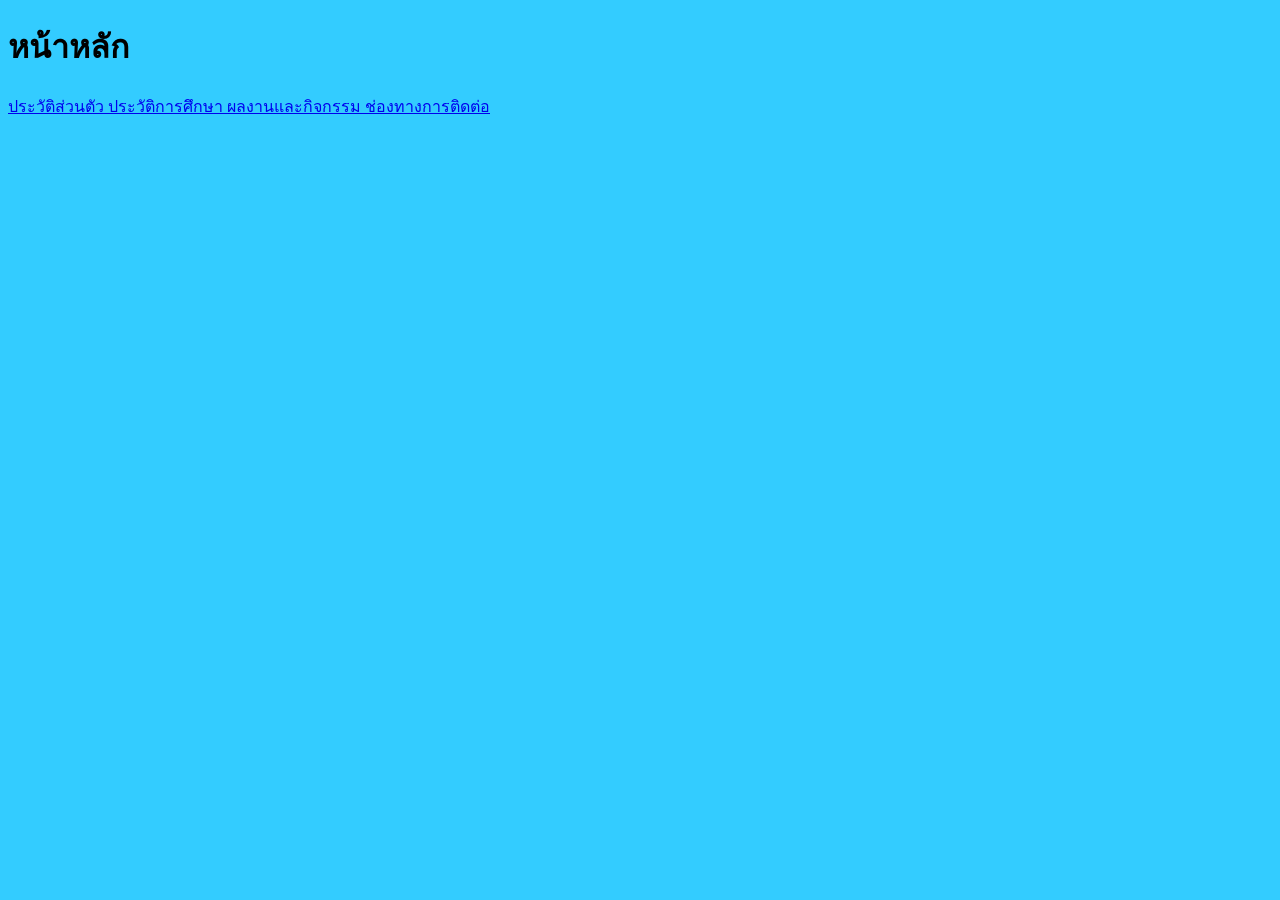
<file: index.html>
<!DOCTYPE html>
<html>
<head>
    <title>Portfolio ศรัทธา</title>
</head>
<body bgcolor="33CCFF">
<h1>หน้าหลัก</h1>
<p>
    <a href="profile.html"> ประวัติส่วนตัว </a>
    <a href=education.html"> ประวัติการศึกษา </a>
    <a href="activities.html"> ผลงานและกิจกรรม </a>
    <a href="contact.html"> ช่องทางการติดต่อ </a>
</p>

</body> 
</html>
</file>
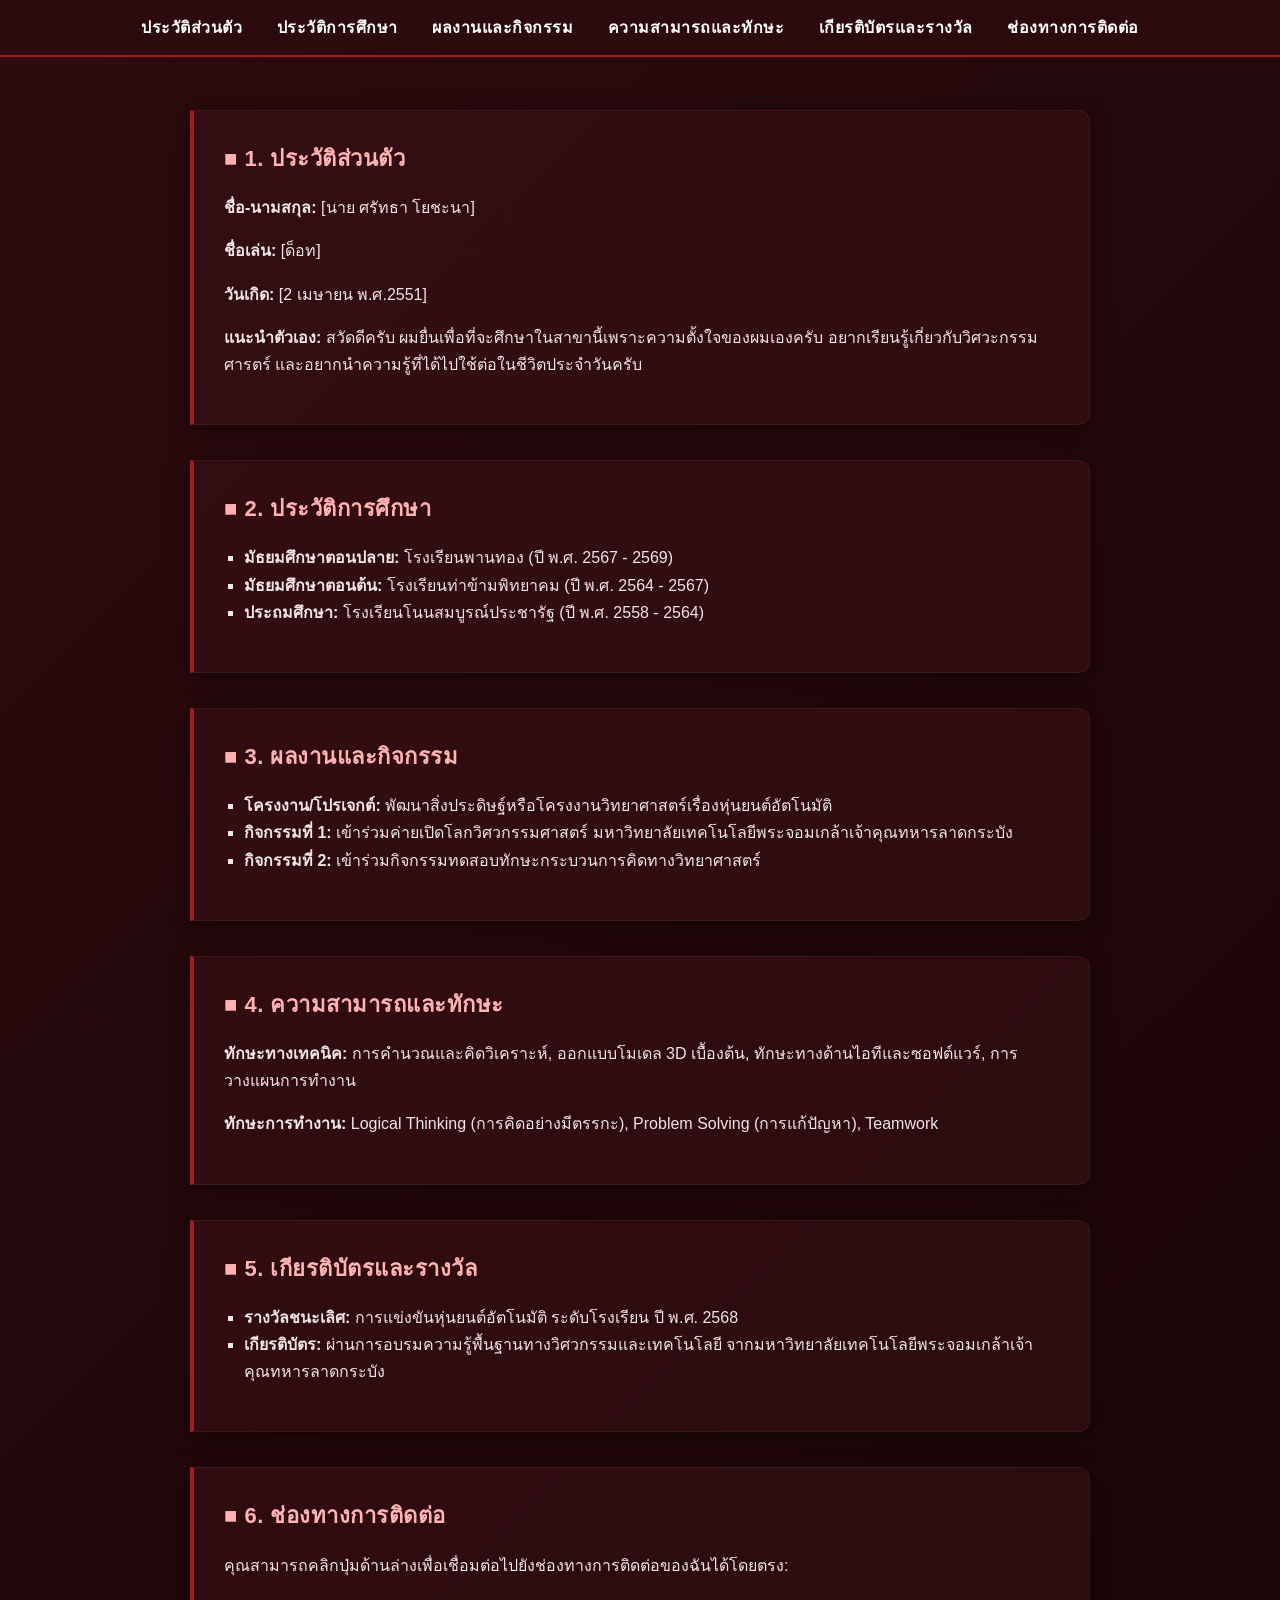
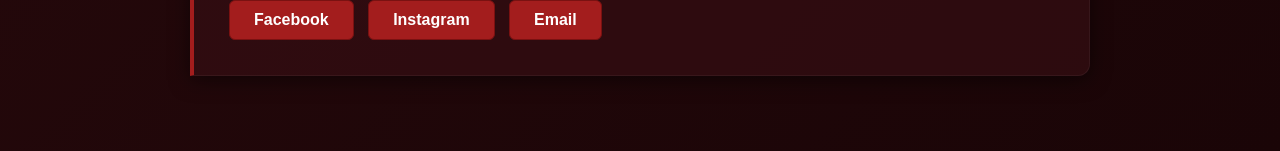
<file: Fullportfolio.html>
<!DOCTYPE html>
<html lang="th">
<head>
    <meta charset="UTF-8">
    <meta name="viewport" content="width=device-width, initial-scale=1.0">
    <title>Engineering Portfolio - Crimson Edition</title>
    <style>
        /* สไตล์พื้นหลังโทนสีเลือดหมูเข้มสไตล์วิศวะ */
        body {
            font-family: 'Segoe UI', Tahoma, Geneva, Verdana, sans-serif, 'Mitr';
            background: linear-gradient(135deg, #2d0b0e 0%, #1a0507 100%);
            color: #ffffff;
            margin: 0;
            padding: 0;
            scroll-behavior: smooth;
        }

        /* แถบเมนูด้านบน (Navigation Bar) */
        nav {
            position: fixed;
            top: 0;
            width: 100%;
            background: rgba(45, 11, 14, 0.9);
            backdrop-filter: blur(8px);
            padding: 15px 0;
            text-align: center;
            z-index: 1000;
            border-bottom: 2px solid #a31d1d; /* เส้นใต้เมนูสีแดงวิศวะสว่าง */
        }

        nav a {
            color: #ffffff;
            text-decoration: none;
            margin: 0 15px;
            font-size: 16px;
            font-weight: 600;
            letter-spacing: 0.5px;
            transition: 0.3s;
        }

        /* เอฟเฟกต์ชี้เมาส์ที่เมนู */
        nav a:hover {
            color: #ff4d4d;
            text-shadow: 0 0 8px rgba(255, 77, 77, 0.6);
        }

        /* จัดการกล่องเนื้อหาแต่ละส่วน */
        .container {
            max-width: 900px;
            margin: 0 auto;
            padding: 110px 20px 40px 20px;
        }

        section {
            background: rgba(58, 16, 20, 0.6);
            border-left: 4px solid #a31d1d; /* เส้นเน้นหนาด้านซ้ายสีเลือดหมูสว่าง */
            border-top: 1px solid rgba(255, 255, 255, 0.05);
            border-right: 1px solid rgba(255, 255, 255, 0.05);
            border-bottom: 1px solid rgba(255, 255, 255, 0.05);
            border-radius: 0 12px 12px 0;
            padding: 30px;
            margin-bottom: 35px;
            box-shadow: 0 4px 20px rgba(0, 0, 0, 0.5);
            transition: all 0.3s ease;
        }

        section:hover {
            transform: translateX(5px);
            background: rgba(58, 16, 20, 0.85);
            border-left-color: #ff4d4d; /* เปลี่ยนเป็นสีแดงสว่างขึ้นเมื่อชี้ */
            box-shadow: 0 4px 25px rgba(163, 29, 29, 0.3);
        }

        h2 {
            color: #ffb3b3; /* สีแดงอ่อน/ชมพูพาสเทลเพื่อให้อ่านง่ายบนพื้นเข้ม */
            margin-top: 0;
            font-size: 22px;
            letter-spacing: 0.5px;
        }

        p, li {
            line-height: 1.7;
            font-size: 16px;
            color: #f0e6e6; /* สีขาวนวลถนอมสายตา */
        }

        ul {
            padding-left: 20px;
            list-style-type: square; /* หัวข้อสี่เหลี่ยมสไตล์โครงสร้าง */
        }

        /* ปุ่มลิงก์ติดต่อสไตล์ป้ายวิศวะ */
        .contact-link {
            display: inline-block;
            color: #ffffff;
            background: #a31d1d;
            border: 1px solid #7a1111;
            padding: 10px 24px;
            margin: 5px;
            border-radius: 6px;
            text-decoration: none;
            font-weight: bold;
            transition: 0.2s;
        }

        .contact-link:hover {
            background: #ff4d4d;
            border-color: #a31d1d;
            box-shadow: 0 0 12px rgba(255, 77, 77, 0.5);
            transform: translateY(-2px);
        }
    </style>
</head>
<body>

    <nav>
        <a href="#about">ประวัติส่วนตัว</a>
        <a href="#education">ประวัติการศึกษา</a>
        <a href="#works">ผลงานและกิจกรรม</a>
        <a href="#skills">ความสามารถและทักษะ</a>
        <a href="#awards">เกียรติบัตรและรางวัล</a>
        <a href="#contact">ช่องทางการติดต่อ</a>
    </nav>

    <div class="container">

        <section id="about">
            <h2>■ 1. ประวัติส่วนตัว</h2>
            <p><strong>ชื่อ-นามสกุล:</strong> [นาย ศรัทธา โยชะนา]</p>
            <p><strong>ชื่อเล่น:</strong> [ด็อท]</p>
            <p><strong>วันเกิด:</strong> [2 เมษายน พ.ศ.2551]</p>
            <p><strong>แนะนำตัวเอง:</strong> สวัดดีครับ ผมยื่นเพื่อที่จะศึกษาในสาขานี้เพราะความตั้งใจของผมเองครับ อยากเรียนรู้เกี่ยวกับวิศวะกรรมศารตร์ และอยากนำความรู้ที่ได้ไปใช้ต่อในชีวิตประจำวันครับ</p>
        </section>

        <section id="education">
            <h2>■ 2. ประวัติการศึกษา</h2>
            <ul>
                <li><strong>มัธยมศึกษาตอนปลาย:</strong> โรงเรียนพานทอง (ปี พ.ศ. 2567 - 2569)</li>
                <li><strong>มัธยมศึกษาตอนต้น:</strong> โรงเรียนท่าข้ามพิทยาคม (ปี พ.ศ. 2564 - 2567)</li>
                <li><strong>ประถมศึกษา:</strong> โรงเรียนโนนสมบูรณ์ประชารัฐ (ปี พ.ศ. 2558 - 2564)</li>
            </ul>
        </section>

        <section id="works">
            <h2>■ 3. ผลงานและกิจกรรม</h2>
            <ul>
                <li><strong>โครงงาน/โปรเจกต์:</strong> พัฒนาสิ่งประดิษฐ์หรือโครงงานวิทยาศาสตร์เรื่องหุ่นยนต์อัตโนมัติ</li>
                <li><strong>กิจกรรมที่ 1:</strong> เข้าร่วมค่ายเปิดโลกวิศวกรรมศาสตร์ มหาวิทยาลัยเทคโนโลยีพระจอมเกล้าเจ้าคุณทหารลาดกระบัง</li>
                <li><strong>กิจกรรมที่ 2:</strong> เข้าร่วมกิจกรรมทดสอบทักษะกระบวนการคิดทางวิทยาศาสตร์</li>
            </ul>
        </section>

        <section id="skills">
            <h2>■ 4. ความสามารถและทักษะ</h2>
            <p><strong>ทักษะทางเทคนิค:</strong> การคำนวณและคิดวิเคราะห์, ออกแบบโมเดล 3D เบื้องต้น, ทักษะทางด้านไอทีและซอฟต์แวร์, การวางแผนการทำงาน</p>
            <p><strong>ทักษะการทำงาน:</strong> Logical Thinking (การคิดอย่างมีตรรกะ), Problem Solving (การแก้ปัญหา), Teamwork</p>
        </section>

        <section id="awards">
            <h2>■ 5. เกียรติบัตรและรางวัล</h2>
            <ul>
                <li><strong>รางวัลชนะเลิศ:</strong> การแข่งขันหุ่นยนต์อัตโนมัติ ระดับโรงเรียน ปี พ.ศ. 2568</li>
                <li><strong>เกียรติบัตร:</strong> ผ่านการอบรมความรู้พื้นฐานทางวิศวกรรมและเทคโนโลยี จากมหาวิทยาลัยเทคโนโลยีพระจอมเกล้าเจ้าคุณทหารลาดกระบัง</li>
            </ul>
        </section>

        <section id="contact">
            <h2>■ 6. ช่องทางการติดต่อ</h2>
            <p>คุณสามารถคลิกปุ่มด้านล่างเพื่อเชื่อมต่อไปยังช่องทางการติดต่อของฉันได้โดยตรง:</p>
            <div style="margin-top: 15px;">
                <a href="https://www.facebook.com/" target="_blank" class="contact-link">Facebook</a>
                <a href="https://www.instagram.com/" target="_blank" class="contact-link">Instagram</a>
                <a href="mailto:your-email@example.com" class="contact-link">Email</a>
            </div>
        </section>

    </div>

</body>
</html>
</file>
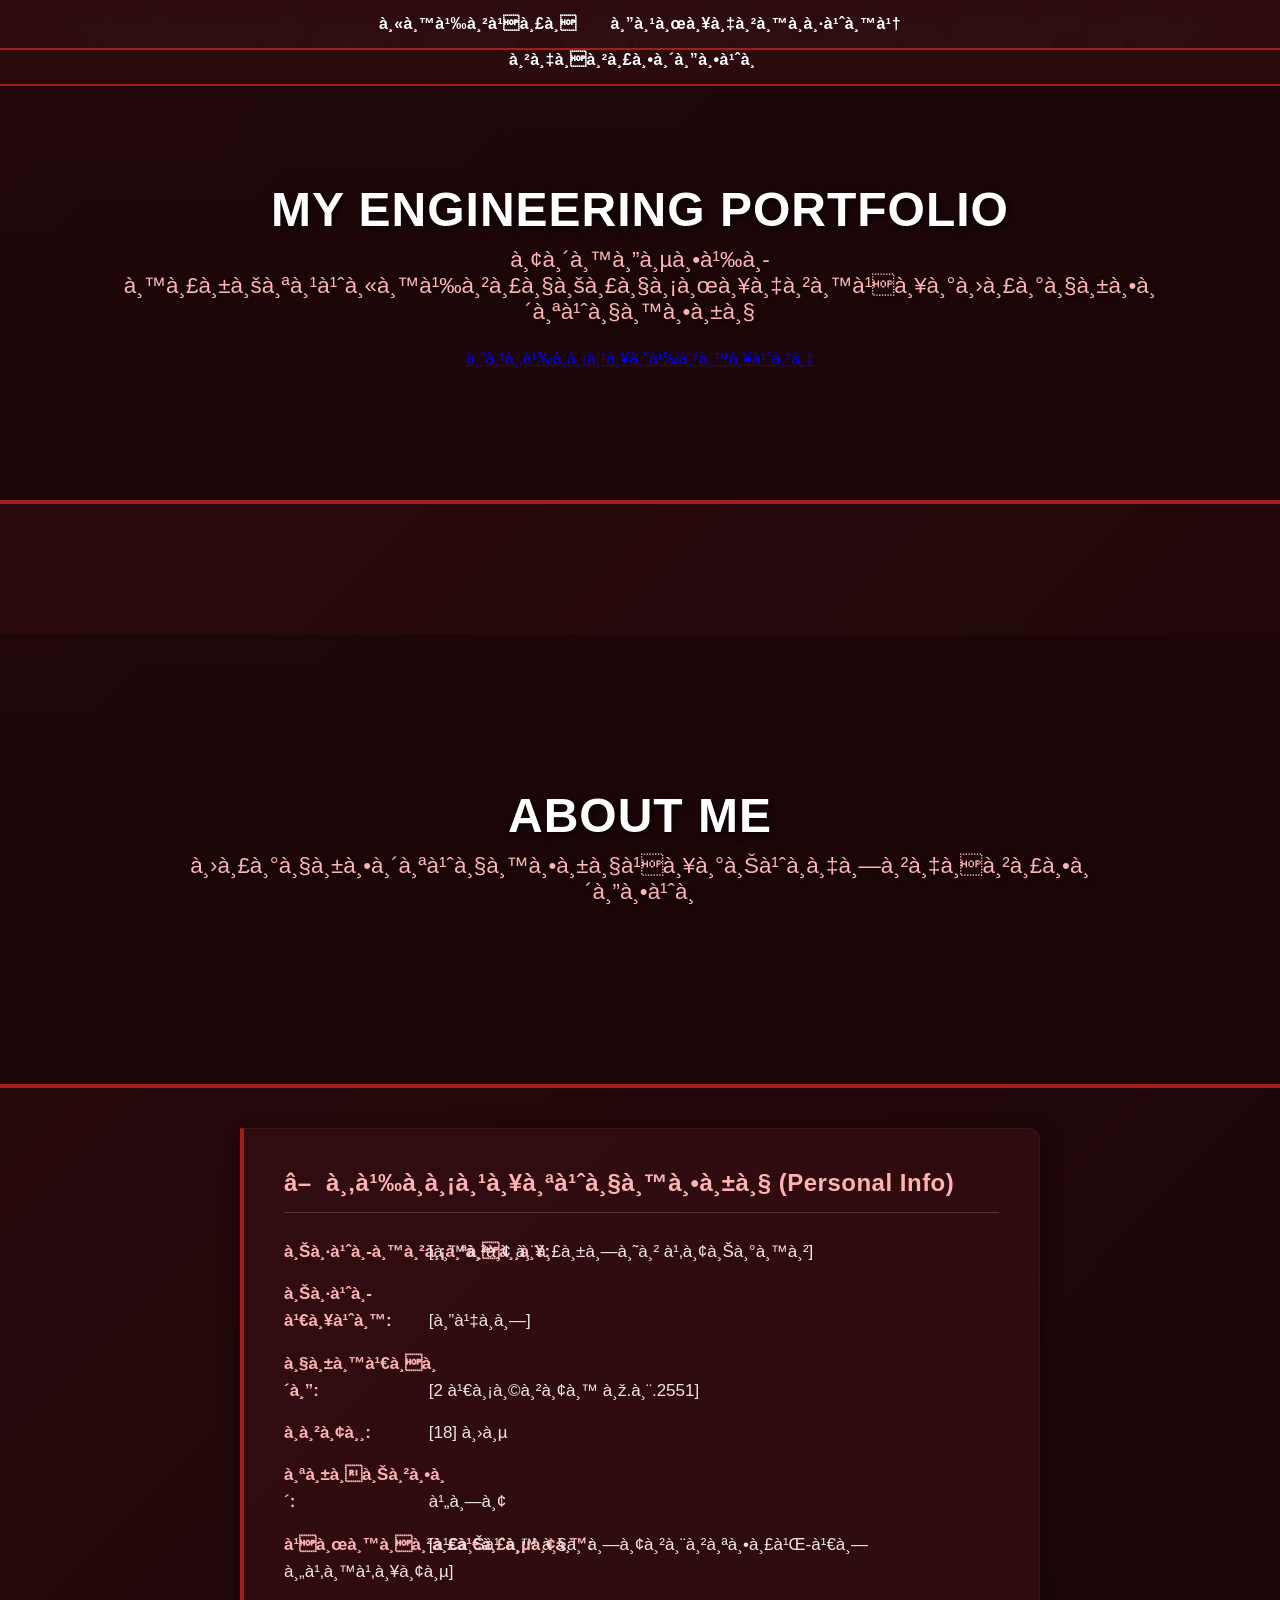
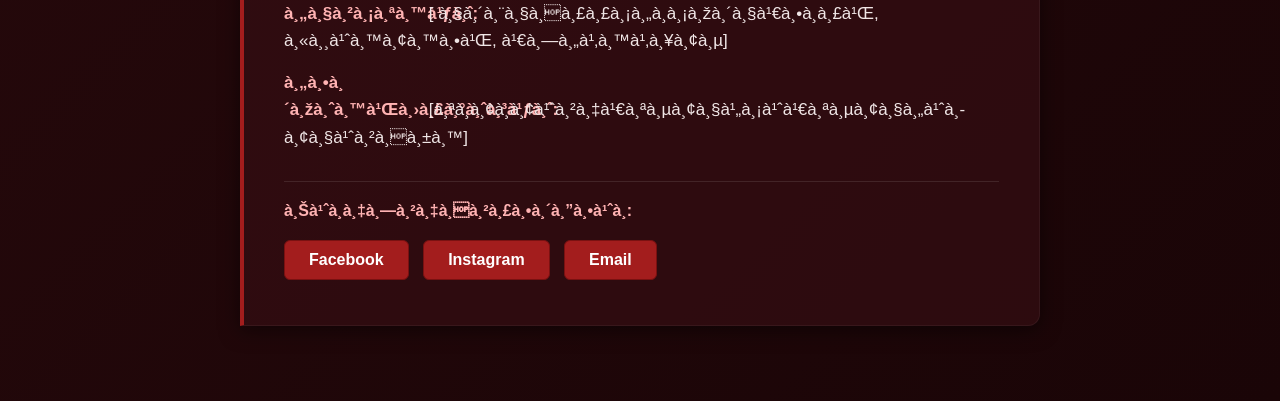
<file: pa.html>
<nav>
        <a href="https://example.com/about" target="_blank">ประวัติส่วนตัว</a>
        <a href="https://example.com/education" target="_blank">ประวัติการศึกษา</a>
        <a href="https://example.com/works" target="_blank">ผลงานและกิจกรรม</a>
        <a href="https://example.com/skills" target="_blank">ความสามารถและทักษะ</a>
        <a href="https://example.com/awards" target="_blank">เกียรติบัตรและรางวัล</a>
        <a href="https://example.com/contact" target="_blank">ช่องทางการติดต่อ</a>
    </nav>

    <header class="hero-banner">
        <h1>MY ENGINEERING PORTFOLIO</h1>
        <p>ยินดีต้อนรับสู่หน้ารวบรวมผลงานและประวัติส่วนตัว</p>
        <a href="#about" class="hero-btn">ดูข้อมูลด้านล่าง</a>
    </header>

    <div class="container">


        
    </div>

</body>
</html>
<!DOCTYPE html>
<html lang="th">
<head>
    <meta charset="UTF-8">
    <meta name="viewport" content="width=device-width, initial-scale=1.0">
    <title>About Me - Engineering Portfolio</title>
    <style>
        /* สไตล์พื้นหลังโทนสีเลือดหมูเข้มสไตล์วิศวะ */
        body {
            font-family: 'Segoe UI', Tahoma, Geneva, Verdana, sans-serif, 'Mitr';
            background: linear-gradient(135deg, #2d0b0e 0%, #1a0507 100%);
            color: #ffffff;
            margin: 0;
            padding: 0;
        }

        /* แถบเมนูด้านบน (Navigation Bar) */
        nav {
            position: fixed;
            top: 0;
            width: 100%;
            background: rgba(45, 11, 14, 0.95);
            backdrop-filter: blur(8px);
            padding: 15px 0;
            text-align: center;
            z-index: 1000;
            border-bottom: 2px solid #a31d1d;
        }

        nav a {
            color: #ffffff;
            text-decoration: none;
            margin: 0 15px;
            font-size: 16px;
            font-weight: 600;
            letter-spacing: 0.5px;
            transition: 0.3s;
        }

        nav a:hover {
            color: #ff4d4d;
            text-shadow: 0 0 8px rgba(255, 77, 77, 0.6);
        }

        /* ส่วนหน้าปก (Hero Section / Cover) */
        .hero-banner {
            position: relative;
            height: 50vh; 
            min-height: 350px;
            background: linear-gradient(rgba(26, 5, 7, 0.6), rgba(26, 5, 7, 0.85)), 
                        url('http://googleusercontent.com/image_generation_content/0') no-repeat center center;
            background-size: cover;
            display: flex;
            flex-direction: column;
            justify-content: center;
            align-items: center;
            text-align: center;
            padding: 0 20px;
            margin-top: 50px; 
            border-bottom: 4px solid #a31d1d;
        }

        .hero-banner h1 {
            font-size: 3rem;
            margin: 0 0 10px 0;
            color: #ffffff;
            text-shadow: 2px 2px 10px rgba(0,0,0,0.8);
            letter-spacing: 1px;
        }

        .hero-banner p {
            font-size: 1.4rem;
            margin: 0 0 25px 0;
            color: #ffb3b3;
            text-shadow: 1px 1px 5px rgba(0,0,0,0.8);
        }

        /* จัดการกล่องเนื้อหา */
        .container {
            max-width: 800px;
            margin: 0 auto;
            padding: 40px 20px;
        }

        section {
            background: rgba(58, 16, 20, 0.6);
            border-left: 4px solid #a31d1d;
            border-top: 1px solid rgba(255, 255, 255, 0.05);
            border-right: 1px solid rgba(255, 255, 255, 0.05);
            border-bottom: 1px solid rgba(255, 255, 255, 0.05);
            border-radius: 0 12px 12px 0;
            padding: 40px;
            margin-bottom: 35px;
            box-shadow: 0 4px 20px rgba(0, 0, 0, 0.5);
            transition: all 0.3s ease;
        }

        section:hover {
            transform: translateY(-2px);
            background: rgba(58, 16, 20, 0.85);
            border-left-color: #ff4d4d;
            box-shadow: 0 4px 25px rgba(163, 29, 29, 0.3);
        }

        h2 {
            color: #ffb3b3;
            margin-top: 0;
            font-size: 24px;
            letter-spacing: 0.5px;
            border-bottom: 1px solid rgba(255, 179, 179, 0.2);
            padding-bottom: 15px;
            margin-bottom: 25px;
        }

        .profile-grid {
            display: grid;
            grid-template-columns: 1fr;
            gap: 15px;
        }

        .profile-item {
            font-size: 17px;
            line-height: 1.6;
            color: #f0e6e6;
        }

        .profile-item strong {
            color: #ffb3b3;
            display: inline-block;
            width: 140px; /* จัดความกว้างหัวข้อให้ตรงกัน */
        }

        /* ปุ่มลิงก์โซเชียล */
        .social-container {
            margin-top: 30px;
            padding-top: 20px;
            border-top: 1px solid rgba(255, 255, 255, 0.1);
        }

        .contact-link {
            display: inline-block;
            color: #ffffff;
            background: #a31d1d;
            border: 1px solid #7a1111;
            padding: 10px 24px;
            margin: 5px 10px 5px 0;
            border-radius: 6px;
            text-decoration: none;
            font-weight: bold;
            transition: 0.2s;
        }

        .contact-link:hover {
            background: #ff4d4d;
            border-color: #a31d1d;
            box-shadow: 0 0 12px rgba(255, 77, 77, 0.5);
            transform: translateY(-2px);
        }
    </style>
</head>
<body>

    <nav>
        <a href="#">หน้าแรก</a>
        <a href="https://example.com/portfolio" target="_blank">ดูผลงานอื่นๆ</a>
    </nav>

    <header class="hero-banner">
        <h1>ABOUT ME</h1>
        <p>ประวัติส่วนตัวและช่องทางการติดต่อ</p>
    </header>

    <div class="container">

        <section>
            <h2>■ ข้อมูลส่วนตัว (Personal Info)</h2>
            
            <div class="profile-grid">
                <div class="profile-item"><strong>ชื่อ-นามสกุล:</strong> [นาย ศรัทธา โยชะนา]</div>
                <div class="profile-item"><strong>ชื่อเล่น:</strong> [ด็อท]</div>
                <div class="profile-item"><strong>วันเกิด:</strong> [2 เมษายน พ.ศ.2551]</div>
                <div class="profile-item"><strong>อายุ:</strong> [18] ปี</div>
                <div class="profile-item"><strong>สัญชาติ:</strong> ไทย</div>
                <div class="profile-item"><strong>แผนการเรียน:</strong> [เช่น วิทยาศาสตร์-เทคโนโลยี]</div>
                <div class="profile-item"><strong>ความสนใจ:</strong> [ วิศวกรรมคอมพิวเตอร์, หุ่นยนต์, เทคโนโลยี]</div>
                <div class="profile-item"><strong>คติพจน์ประจำใจ:</strong> [สอยอย่างเสียวไม่เสียวค่อยว่ากัน]</div>
            </div>

            <div class="social-container">
                <p style="margin-top: 0; margin-bottom: 15px; font-weight: bold; color: #ffb3b3;">ช่องทางการติดต่อ:</p>
                <a href="https://www.facebook.com/" target="_blank" class="contact-link">Facebook</a>
                <a href="https://www.instagram.com/" target="_blank" class="contact-link">Instagram</a>
                <a href="mailto:your-email@example.com" class="contact-link">Email</a>
            </div>
        </section>

    </div>

</body>
</file>
